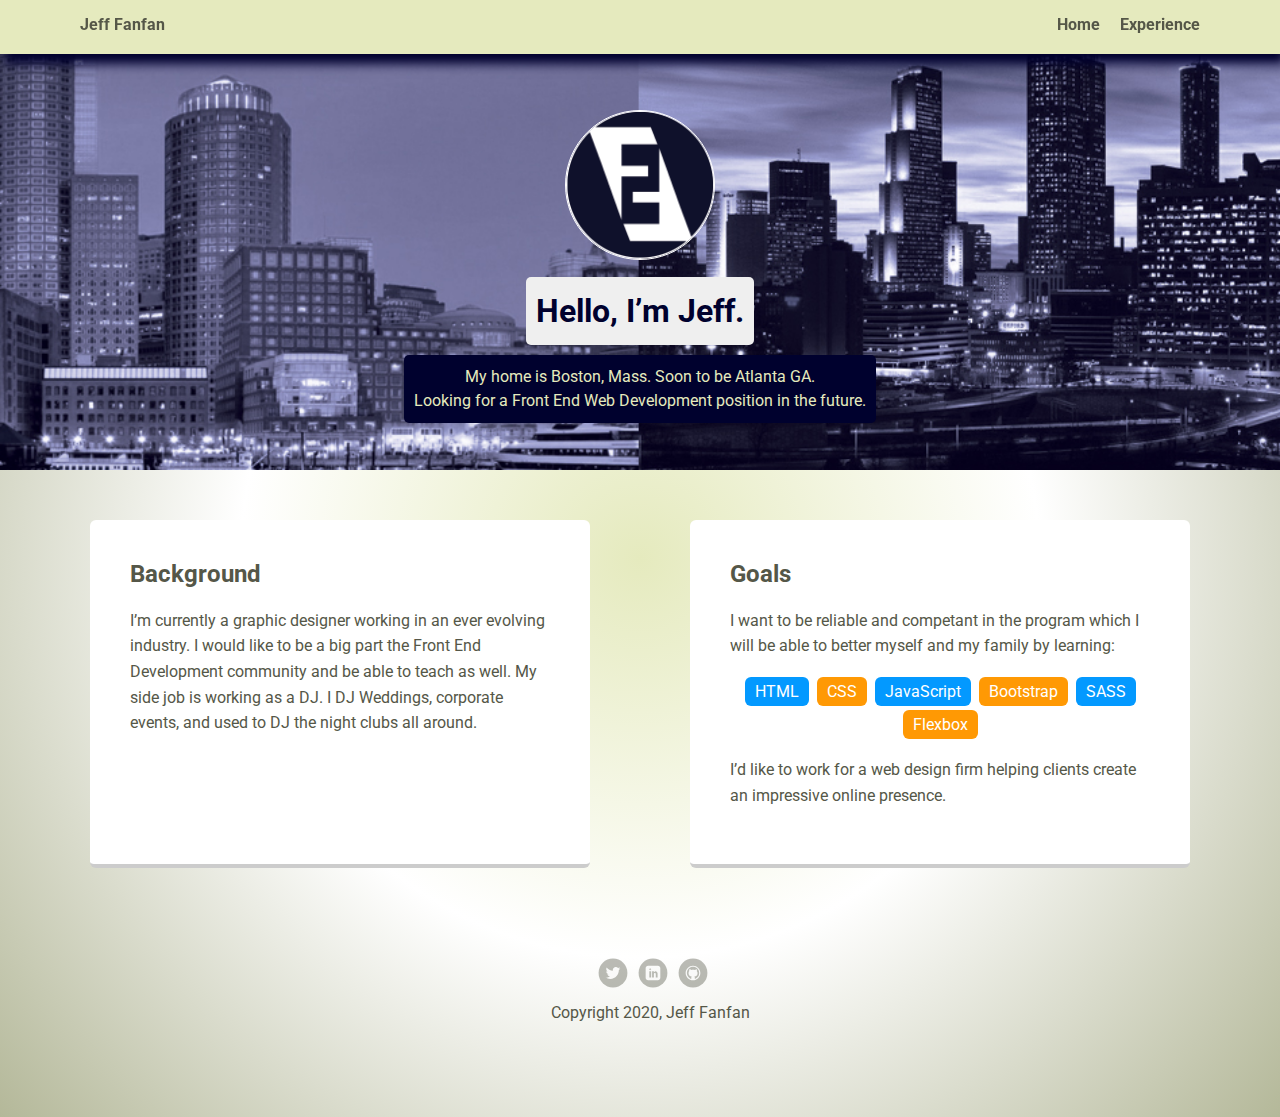
<file: index.html>
<!doctype html>
<html lang="en">
<head>
  <meta charset="utf-8">
  <title>Jeff Fanfan's Profile</title>
  <meta name="viewport" content="width=device-width, initial-scale=1.0">
  <link rel="stylesheet" href="styles.css">
  <link href="https://fonts.googleapis.com/css?family=Muli%7CRoboto:400,300,500,700,900" rel="stylesheet"></head>
  <body>

    <div class="main-nav">
        <ul class="nav">
          <li class="name">Jeff Fanfan</li>
          <li><a href="index.html">Home</a></li>
          <li><a href="experience.html">Experience</a></li>
        </ul>
    </div>

    <header>
      <img src="images/me6.png" alt="Fanfan logo" class="profile-image">
      <h1 class="tag name">Hello, I’m Jeff.</h1>
      <p class="tag location">My home is Boston, Mass. Soon to be Atlanta GA. <br /> 
        Looking for a Front End Web Development position in the future.</p>
    </header>

    <main class="flex">
      <div class="card">
        <h2>Background</h2>
        <p>I’m currently a graphic designer working in an ever evolving industry. 
          I would like to be a big part the Front End Development community and be able to teach as well. 
          My side job is working as a DJ. I DJ Weddings, corporate events, and used to DJ the night clubs all around.</p>
      </div> 

      <div class="card">
        <h2>Goals</h2>
        <p>I want to be reliable and competant in the program which I will be able to better myself and my family by learning:</p>
        <ul class="skills">
          <li>HTML</li>
          <li>CSS</li>
          <li>JavaScript</li>
          <li>Bootstrap</li>
          <li>SASS</li>
          <li>Flexbox</li>
        </ul>
        <p>I’d like to work for a web design firm helping clients create an impressive online presence.</p>
      </div> 

    </main>
    <footer>
      <ul>
        <li><a href="https://twitter.com/djdouble_f" class="social twitter" target="_blank">Twitter</a></li>
        <li><a href="https://www.linkedin.com/in/jeff-fanfan-116531a7/" class="social linkedin" target="_blank">LinkedIn</a></li>
        <li><a href="https://github.com/Fresh2DefJeff" class="social github" target="_blank">Github</a></li>
      </ul>
      <p class="copyright">Copyright 2020, Jeff Fanfan</p>
    </footer>
  </body>
  </html>
</file>
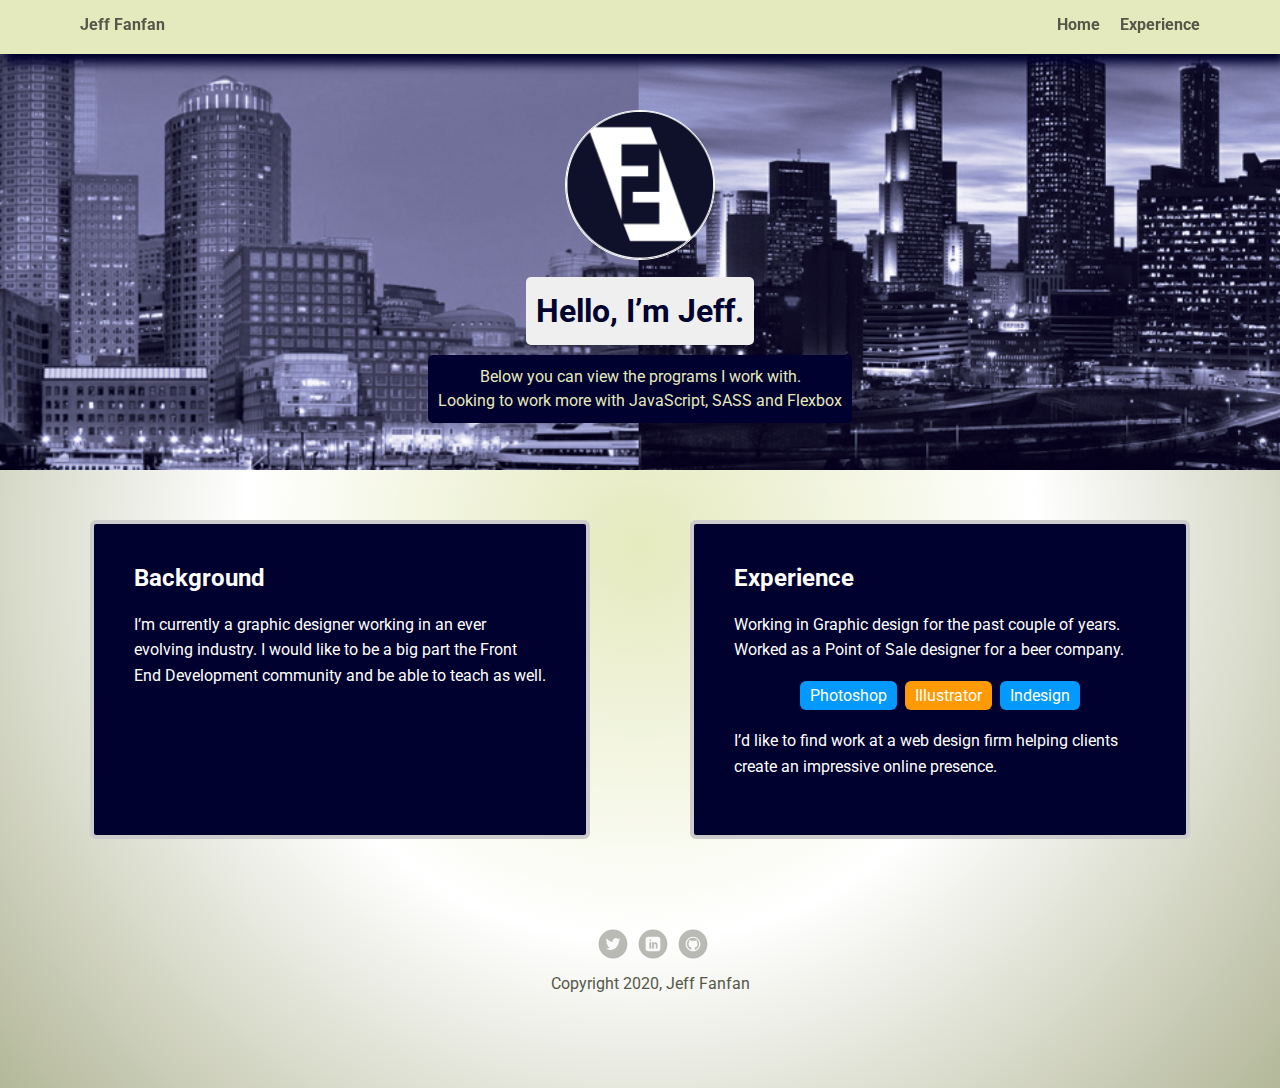
<file: experience.html>
<!doctype html>
<html lang="en">
<head>
  <meta charset="utf-8">
  <title>Jeff Fanfan's Profile</title>
  <meta name="viewport" content="width=device-width, initial-scale=1.0">
  <link rel="stylesheet" href="styles.css">
  <link href="https://fonts.googleapis.com/css?family=Muli%7CRoboto:400,300,500,700,900" rel="stylesheet"></head>
  <body>

    <div class="main-nav">
        <ul class="nav">
          <li class="name">Jeff Fanfan</li>
          <li><a href="index.html">Home</a></li>
          <li><a href="experience.html">Experience</a></li>
        </ul>
    </div>

    <header>
      <img src="images/me6.png" alt="Picture of Jeff Fanfan" class="profile-image">
      <h1 class="tag name">Hello, I’m Jeff.</h1>
      <p class="tag location">Below you can view the programs I work with. <br /> Looking to work more with JavaScript, SASS and Flexbox</p>
    </header>

    <main class="flex">
      <div class="cardexperience">
        <h2>Background</h2>
        <p>I’m currently a graphic designer working in an ever evolving industry. 
          I would like to be a big part the Front End Development community and be able to teach as well.</p>
      </div> 

      <div class="cardexperience">
        <h2>Experience</h2>
        <p>Working in Graphic design for the past couple of years. Worked as a Point of Sale designer for a beer company.</p>
        <ul class="skills">
          <li>Photoshop</li>
          <li>Illustrator</li>
          <li>Indesign</li>
        </ul>
        <p>I’d like to find work at a web design firm helping clients create an impressive online presence.</p>
      </div> 

    </main>
    <footer>
      <ul>
        <li><a href="https://twitter.com/djdouble_f" class="social twitter" target="_blank">Twitter</a></li>
        <li><a href="https://www.linkedin.com/in/jeff-fanfan-116531a7/" class="social linkedin" target="_blank">LinkedIn</a></li>
        <li><a href="https://github.com/Fresh2DefJeff" class="social github" target="_blank">Github</a></li>
      </ul>
      <p class="copyright">Copyright 2020, Jeff Fanfan</p>
    </footer>
  </body>
  </html>
</file>
<file: styles.css>
/* Global Layout Set-up */
* { 
  box-sizing: border-box;
}
  
body {
  margin: 0;
  padding: 0;
  text-align: center;
  font-family: 'Roboto', sans-serif;
  color: #555748;
  background: rgb(229,234,190);
  background: radial-gradient(circle, rgba(229,234,190,1) 0%, rgba(255,255,255,1) 47%, rgba(180,184,153,1) 100%);
    /* background: #E5EABE; */
    /* gradient credit: https://cssgradient.io/ */
}
/* Link Styles */

a {
  text-decoration: none;
  color: #555748;
}
a:hover {
  color: #ffffff;
}

/* Section Styles */

.main-nav {
  width: 100%;
  background: #E5EABE;
  min-height: 30px;
  padding: 10px;
  position: fixed;
  text-align: center;
  box-shadow: 5px 10px 10px #00012e;  
}
.nav {
  display: flex;
  justify-content: space-around;
  font-weight: 700;
  list-style-type: none;
  margin: 0 auto;
  padding: 0;
  
}

.nav .name {
    display: block;
    margin-right: auto;
    color: #555748;
}
.nav li {
  padding: 5px 10px 10px 10px;
}
.nav a {
  transition: all .5s;
}
.nav a:hover {
  color: white
}

header {
  text-align: center;
  background: url('images/boston.jpg') no-repeat top center ;
  background-size: cover;
  overflow: hidden;
  padding-top: 60px;
}
header {
  line-height: 1.5;
}
header .profile-image {
  margin-top: 50px;
  width: 150px;
  height: 150px;
  border-radius: 50%;
  border: 1px solid white;
  transition: all .5s;
}
header .profile-image:hover {
  transform: scale(1.2) rotate(360deg);
}
.tag {
  background-color: #efefef;
  color: #00012e;
  padding: 10px;
  border-radius: 5px;
  display: table;
  margin: 10px auto;
} 
.location {
  background-color: #00012e;
  color: #e5eabe;
}
.card {
  margin: 30px;
  padding: 20px 40px 40px;
  max-width: 500px;
  text-align: left;
  background: #fff;
  border-bottom: 4px solid #ccc;
  
  border-radius: 6px;
  transition: all .5s;
}

.cardexperience {
  margin: 30px;
  padding: 20px 40px 40px;
  max-width: 500px;
  text-align: left;
  background: #00012e;
  border: 4px solid #ccc;
  color: #ffffff;
  border-radius: 6px;
  transition: all .5s;
}

.cardexperience:hover {
  border-color: #555748;
  border-right: #555748;
}


.card:hover {
  border-color: #555748;
  border-right: #555748;  
}

ul.skills {
  padding: 0;
  text-align: center;
}

.skills li {
  border-radius: 6px;
  display: inline-block;
  background: #ff9904;
  color: white;
  padding: 5px 10px;
  margin: 2px;
}

.skills li:nth-child(odd) {
  background: #0399ff;
}

footer {
  width: 100%;
  min-height: 30px;
  padding: 20px 0 40px 20px;
}

footer .copyright {
  top: -8px;
  font-size: .75em;
}

footer ul {
  list-style-type: none;
  margin: 0;
  padding: 0;
}

footer ul li {
  display: inline-block;
}

a.social {
  display: inline-block;
  text-indent: -9999px;
  margin-left: 5px;
  width: 30px;
  height: 30px;
  background-size: 30px 30px;
  opacity: .4;
  transition: all .5s;
}
a.twitter {
  background-image: url(images/twitter.svg);
}
a.linkedin {
  background-image: url(images/linkedin.svg);
}
a.github {
  background-image: url(images/github.svg);
}
a.social:hover {
  opacity: 1;
}
.clearfix {
  clear: both;
}

/* Styles for larger screens */
@media screen and (min-width: 720px) {
  
  .flex {
      display: -ms-flexbox;      /* TWEENER - IE 10 */
      display: flex; 
      max-width: 1200px;
      -ms-flex-pack: distribute;
      justify-content: space-around;
      margin: 0 auto;
  }

  header {
    min-height: 470px;
  }

  .nav {
    max-width: 1200px;
    padding: 0 30px;
  }


  main {
    padding-top: 20px;
  }

  main p {
    line-height: 1.6em;
  }

  footer {
    font-size: 1.3em;
    max-width: 1200px;
    margin: 40px auto;
  }

}
</file>
